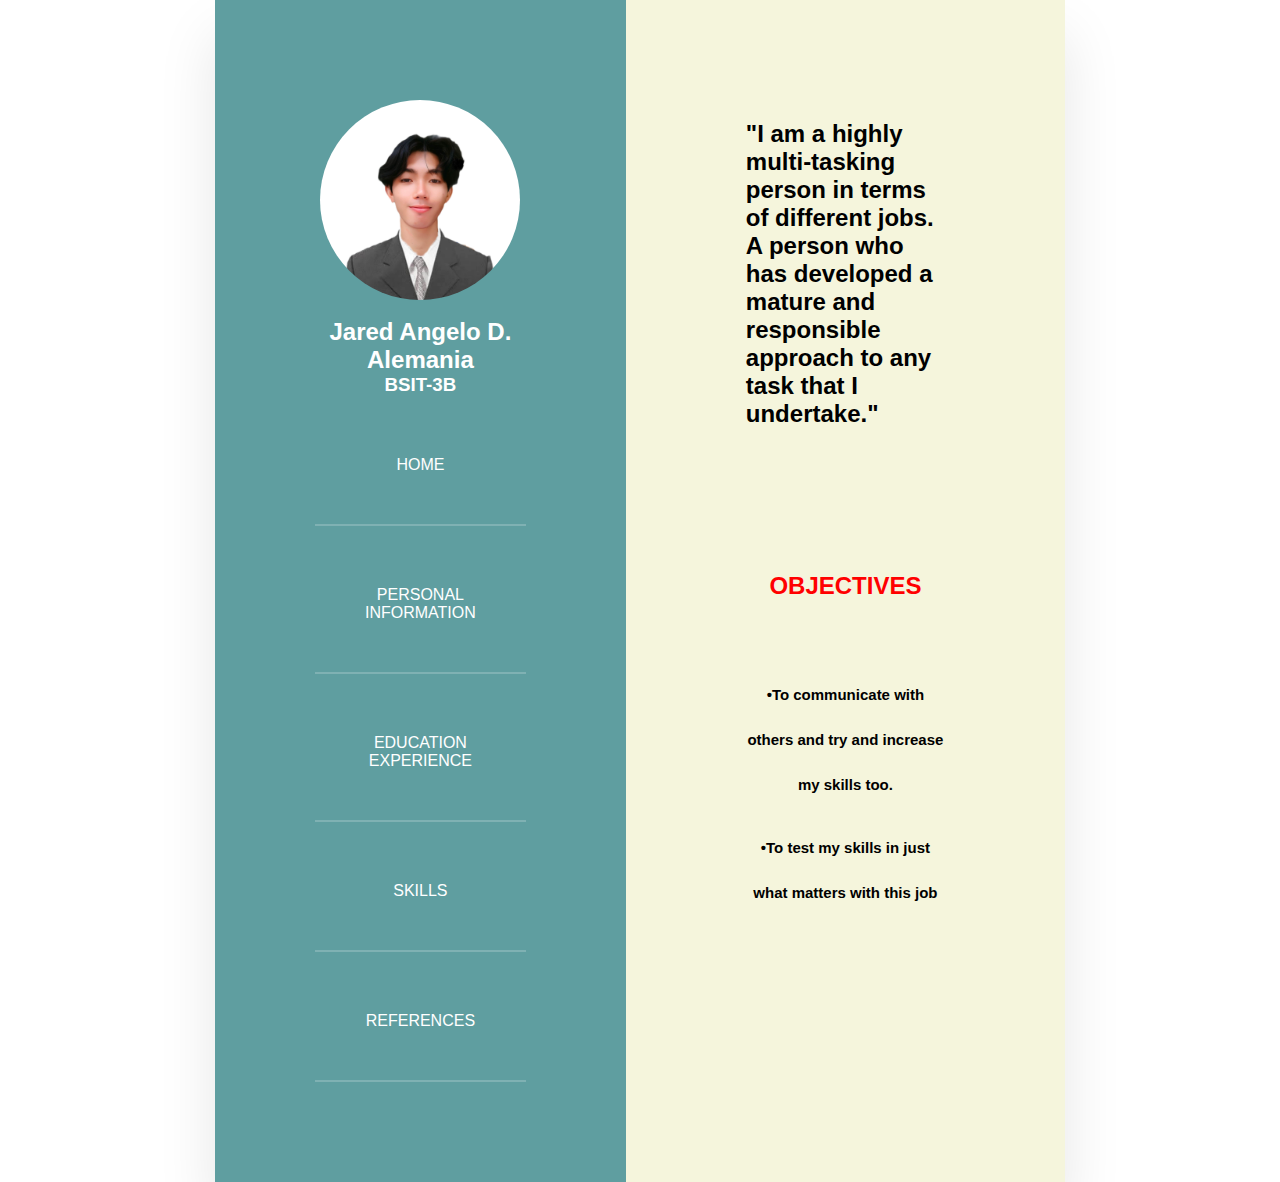
<file: index.html>
<!DOCTYPE html>
<html lang="en">

<head>
    <meta charset="UTF-8">
    <meta http-equiv="X-UA-Compatible" content="IE=edge">
    <meta name="viewport" content="width=device-width, initial-scale=1.0">
    <title>Resume</title>
    <link rel="stylesheet" href="alemania.css">
</head>

<body>
    <div class="whole">
        <div class="left">
            <img src="2by2.jpg" alt="Jared Angelo D. Alemania" class="imgg" height="200"><br>
            <h2 style="text-align: center;" class="name">Jared Angelo D. Alemania</h2>
            <h3 style="text-align: center;" class="course">BSIT-3B</h3>
            <a href="index.html" class="btn"> HOME </a>
            <a href="personal_info.html" class="btn"> PERSONAL INFORMATION </a>
            <a href="education.html" class="btn"> EDUCATION EXPERIENCE </a>
            <a href="skills.html" class="btn"> SKILLS </a>
            <a href="references.html" class="btn"> REFERENCES</a>
        </div>
        <div class="right">
            <div class="wrapper">
                <h2>"I am a highly multi-tasking person in terms of different jobs. A person who has developed a mature and responsible approach to any task that I undertake."</h2> <br><br><br><br><br><br><br><br>
                <h2 style="color: red; text-align: center;">OBJECTIVES</h2>
                <br>
                <br>
                <br>
                <br>
                <p>•To communicate with others and try and increase my skills too.</p>
                <br>
                <p>•To test my skills in just what matters with this job</p>
                <br><br>


            </div>
        </div>
</body>

</html>
</file>
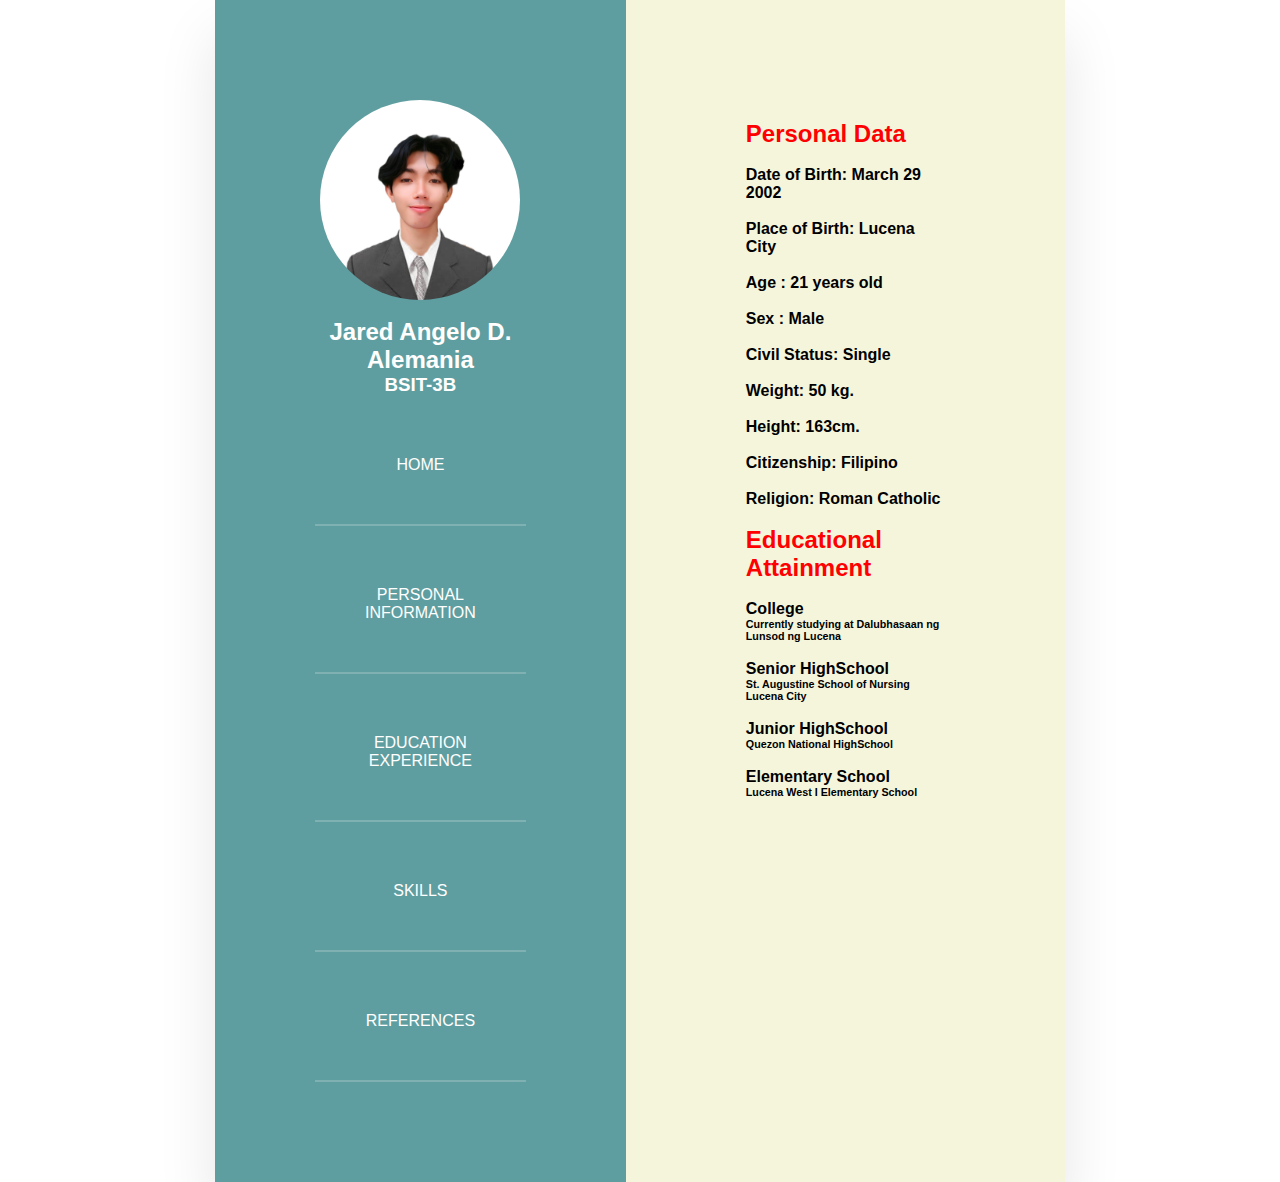
<file: education.html>
<!DOCTYPE html>
<html lang="en">

<head>
    <meta charset="UTF-8">
    <meta http-equiv="X-UA-Compatible" content="IE=edge">
    <meta name="viewport" content="width=device-width, initial-scale=1.0">
    <title>Resume</title>
    <link rel="stylesheet" href="alemania.css">
</head>

<body>
    <div class="whole">
        <div class="left">
            <img src="2by2.jpg" alt="Jared Angelo D. Alemania" class="imgg" height="200"><br>
            <h2 style="text-align: center;" class="name">Jared Angelo D. Alemania</h2>
            <h3 style="text-align: center;" class="course">BSIT-3B</h3>
            <a href="index.html" class="btn"> HOME </a>
            <a href="personal_info.html" class="btn"> PERSONAL INFORMATION </a>
            <a href="education.html" class="btn"> EDUCATION EXPERIENCE </a>
            <a href="skills.html" class="btn"> SKILLS </a>
            <a href="references.html" class="btn"> REFERENCES</a>
        </div>
        <div class="right">
            <div class="text">
                <h2 style="color: red;">Personal Data</h2><br>
                <h4>Date of Birth: March 29 2002</h4><br>
                <h4>Place of Birth: Lucena City</h4><br>
                <h4>Age : 21 years old</h4><br>
                <h4>Sex : Male</h4><br>
                <h4>Civil Status: Single</h5><br>
                    <h4>Weight: 50 kg.</h4><br>
                    <h4>Height: 163cm.</h4><br>
                    <h4>Citizenship: Filipino</h4><br>
                    <h4>Religion: Roman Catholic</h4><br>
            </div>
            <div class="text">
                <h2 style="color: red;">Educational Attainment</h2> <br>
                <h4>College</h4>
                <h6>Currently studying at Dalubhasaan ng Lunsod ng Lucena</h6><br>
                <h4>Senior HighSchool</h4>
                <h6>St. Augustine School of Nursing Lucena City</h6><br>
                <h4>Junior HighSchool</h4>
                <h6>Quezon National HighSchool</h6><br>
                <h4>Elementary School</h4>
                <h6>Lucena West I Elementary School</h6><br>
            </div>
        </div>
</body>

</html>
</file>
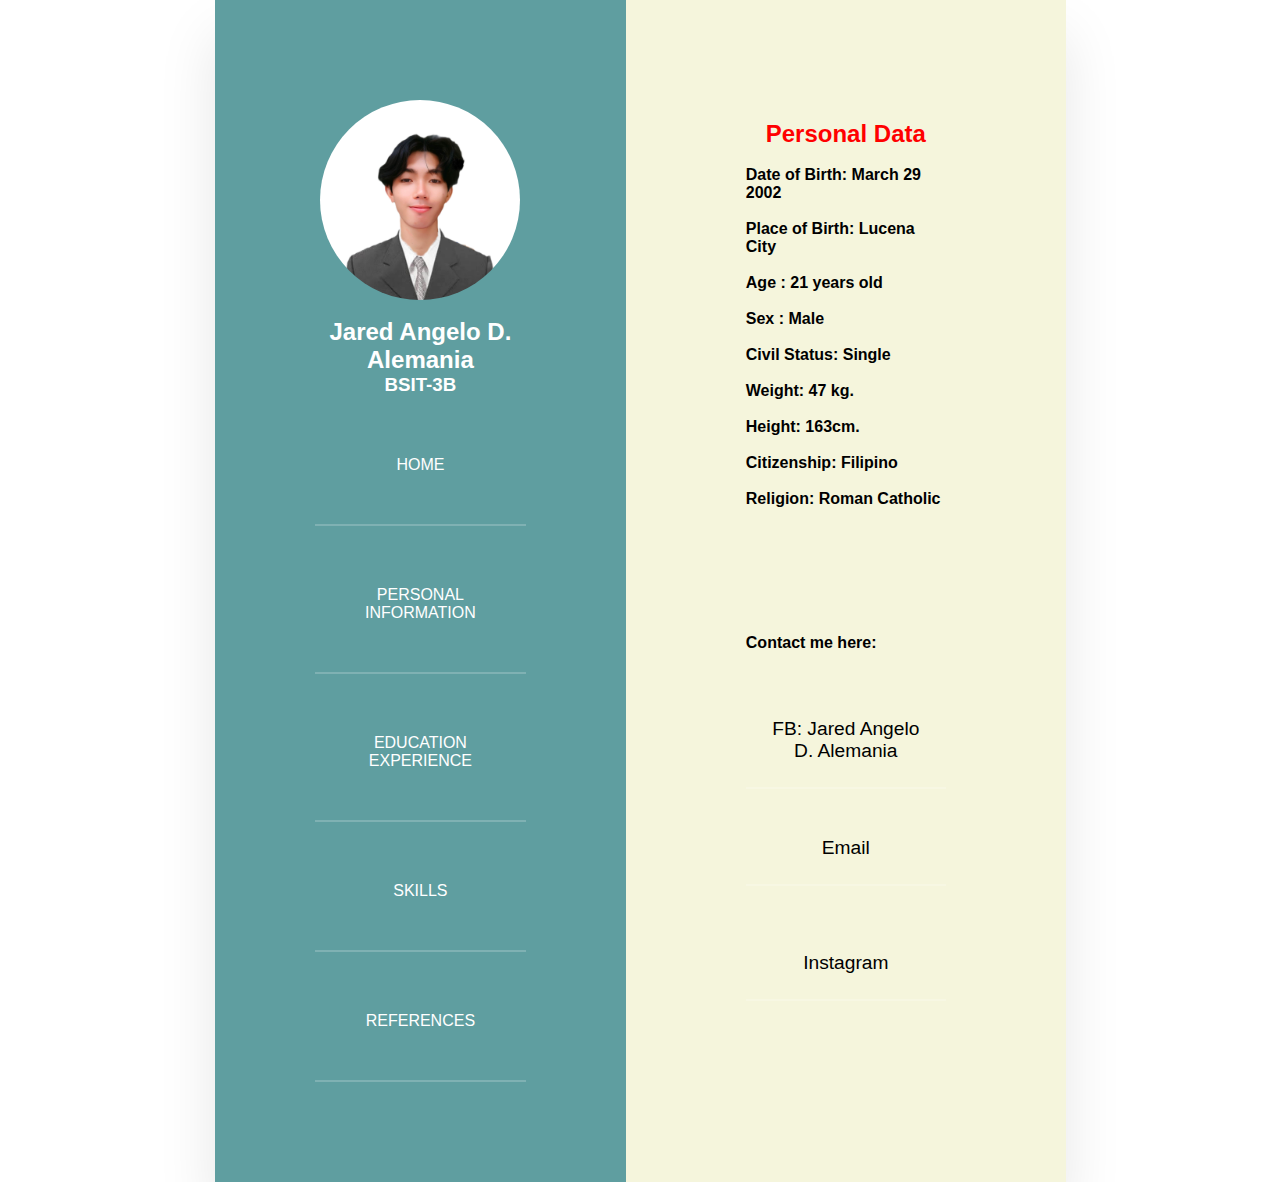
<file: personal_info.html>
<!DOCTYPE html>
<html lang="en">

<head>
    <meta charset="UTF-8">
    <meta http-equiv="X-UA-Compatible" content="IE=edge">
    <meta name="viewport" content="width=device-width, initial-scale=1.0">
    <title>Resume</title>
    <link rel="stylesheet" href="alemania.css">
</head>

<body>
    <div class="whole">
        <div class="left">
            <img src="2by2.jpg" alt="Jared Angelo D. Alemania" class="imgg" height="200"><br>
            <h2 style="text-align: center;" class="name">Jared Angelo D. Alemania</h2>
            <h3 style="text-align: center;" class="course">BSIT-3B</h3>
            <a href="index.html" class="btn"> HOME </a>
            <a href="personal_info.html" class="btn"> PERSONAL INFORMATION </a>
            <a href="education.html" class="btn"> EDUCATION EXPERIENCE </a>
            <a href="skills.html" class="btn"> SKILLS </a>
            <a href="references.html" class="btn"> REFERENCES</a>
        </div>
        <div class="right">
            <div class="text">
                <h2 style="color: red; text-align: center;">Personal Data</h2><br>
                <h4>Date of Birth: March 29 2002</h4><br>
                <h4>Place of Birth: Lucena City</h4><br>
                <h4>Age : 21 years old</h4><br>
                <h4>Sex : Male</h4><br>
                <h4>Civil Status: Single</h5><br>
                    <h4>Weight: 47 kg.</h4><br>
                    <h4>Height: 163cm.</h4><br>
                    <h4>Citizenship: Filipino</h4><br>
                    <h4>Religion: Roman Catholic</h4><br>
                    <br>
                    <br>
                    <br>
                    <br>
                    <br>
                    <br>
                    <h4>Contact me here:</h4>
                    <br>
                    <br>
                    <a href="https://www.facebook.com/profile.php?id=100008996941181" class="bton" target="_blank" style="font-size: larger;"> FB: Jared Angelo D. Alemania </a>
                    <br>
                    <br>
                    <a href="https://mail.google.com/mail/u/0/#inbox" class="bton" target="_blank" style="font-size: larger;">Email</a>
                    <br>
                    <br>
                    <br>
                    <a href="https://www.instagram.com/jaredangeloalemania/" class="bton" target="_blank" style="font-size: larger;">Instagram</a>
            </div>
        </div>
</body>

</html>
</file>
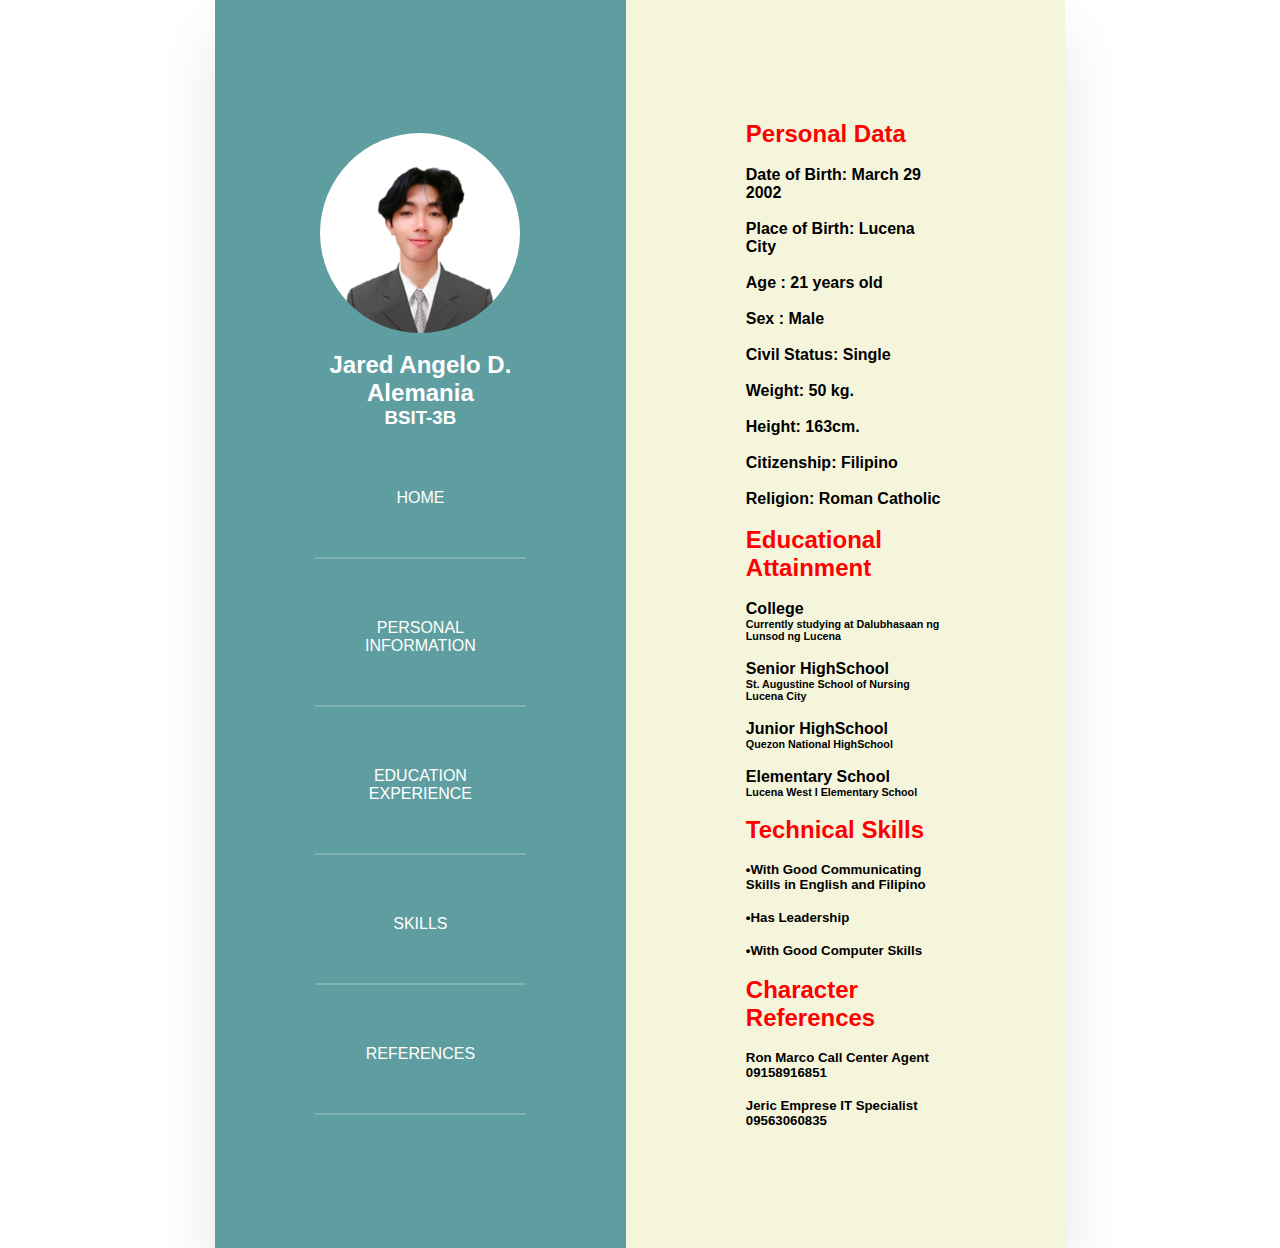
<file: references.html>
<!DOCTYPE html>
<html lang="en">

<head>
    <meta charset="UTF-8">
    <meta http-equiv="X-UA-Compatible" content="IE=edge">
    <meta name="viewport" content="width=device-width, initial-scale=1.0">
    <title>Resume</title>
    <link rel="stylesheet" href="alemania.css">
</head>

<body>
    <div class="whole">
        <div class="left">
            <img src="2by2.jpg" alt="Jared Angelo D. Alemania" class="imgg" height="200"><br>
            <h2 style="text-align: center;" class="name">Jared Angelo D. Alemania</h2>
            <h3 style="text-align: center;" class="course">BSIT-3B</h3>
            <a href="index.html" class="btn"> HOME </a>
            <a href="personal_info.html" class="btn"> PERSONAL INFORMATION </a>
            <a href="education.html" class="btn"> EDUCATION EXPERIENCE </a>
            <a href="skills.html" class="btn"> SKILLS </a>
            <a href="references.html" class="btn"> REFERENCES</a>
        </div>
        <div class="right">
            <div class="text">
                <h2 style="color: red;">Personal Data</h2><br>
                <h4>Date of Birth: March 29 2002</h4><br>
                <h4>Place of Birth: Lucena City</h4><br>
                <h4>Age : 21 years old</h4><br>
                <h4>Sex : Male</h4><br>
                <h4>Civil Status: Single</h5><br>
                    <h4>Weight: 50 kg.</h4><br>
                    <h4>Height: 163cm.</h4><br>
                    <h4>Citizenship: Filipino</h4><br>
                    <h4>Religion: Roman Catholic</h4><br>
            </div>
            <div class="text">
                <h2 style="color: red;">Educational Attainment</h2> <br>
                <h4>College</h4>
                <h6>Currently studying at Dalubhasaan ng Lunsod ng Lucena</h6><br>
                <h4>Senior HighSchool</h4>
                <h6>St. Augustine School of Nursing Lucena City</h6><br>
                <h4>Junior HighSchool</h4>
                <h6>Quezon National HighSchool</h6><br>
                <h4>Elementary School</h4>
                <h6>Lucena West I Elementary School</h6><br>
            </div>
            <div>
                <h2 style="color: red;">Technical Skills</h2><br>
                <h5>•With Good Communicating Skills in English and Filipino</h5><br>
                <h5>•Has Leadership</h5><br>
                <h5>•With Good Computer Skills</h5><br>
            </div>
            <div>
                <h2 style="color: red;">Character References</h2><br>
                <h5>Ron Marco Call Center Agent 09158916851
                </h5><br>
                <h5>Jeric Emprese IT Specialist 09563060835
                </h5>
            </div>
        </div>
</body>

</html>
</file>
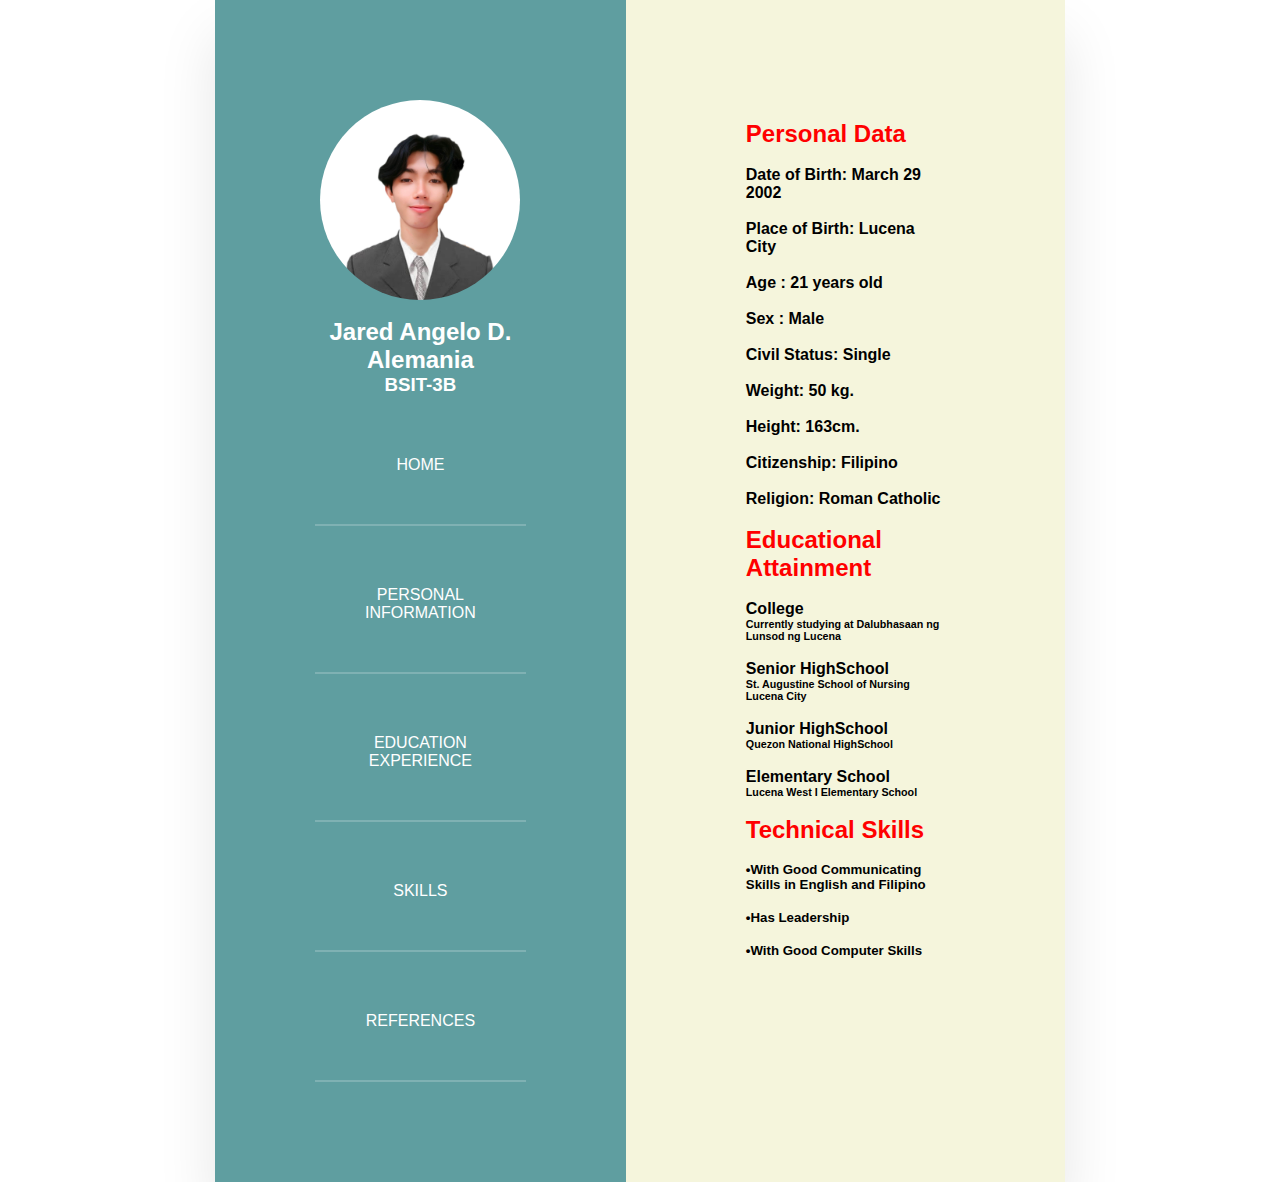
<file: skills.html>
<!DOCTYPE html>
<html lang="en">

<head>
    <meta charset="UTF-8">
    <meta http-equiv="X-UA-Compatible" content="IE=edge">
    <meta name="viewport" content="width=device-width, initial-scale=1.0">
    <title>Resume</title>
    <link rel="stylesheet" href="alemania.css">
</head>

<body>
    <div class="whole">
        <div class="left">
            <img src="2by2.jpg" alt="Jared Angelo D. Alemania" class="imgg" height="200"><br>
            <h2 style="text-align: center;" class="name">Jared Angelo D. Alemania</h2>
            <h3 style="text-align: center;" class="course">BSIT-3B</h3>
            <a href="index.html" class="btn"> HOME </a>
            <a href="personal_info.html" class="btn"> PERSONAL INFORMATION </a>
            <a href="education.html" class="btn"> EDUCATION EXPERIENCE </a>
            <a href="skills.html" class="btn"> SKILLS </a>
            <a href="references.html" class="btn"> REFERENCES</a>
        </div>
        <div class="right">
            <div class="text">
                <h2 style="color: red;">Personal Data</h2><br>
                <h4>Date of Birth: March 29 2002</h4><br>
                <h4>Place of Birth: Lucena City</h4><br>
                <h4>Age : 21 years old</h4><br>
                <h4>Sex : Male</h4><br>
                <h4>Civil Status: Single</h5><br>
                    <h4>Weight: 50 kg.</h4><br>
                    <h4>Height: 163cm.</h4><br>
                    <h4>Citizenship: Filipino</h4><br>
                    <h4>Religion: Roman Catholic</h4><br>
            </div>
            <div class="text">
                <h2 style="color: red;">Educational Attainment</h2> <br>
                <h4>College</h4>
                <h6>Currently studying at Dalubhasaan ng Lunsod ng Lucena</h6><br>
                <h4>Senior HighSchool</h4>
                <h6>St. Augustine School of Nursing Lucena City</h6><br>
                <h4>Junior HighSchool</h4>
                <h6>Quezon National HighSchool</h6><br>
                <h4>Elementary School</h4>
                <h6>Lucena West I Elementary School</h6><br>
            </div>
            <div>
                <h2 style="color: red;">Technical Skills</h2><br>
                <h5>•With Good Communicating Skills in English and Filipino</h5><br>
                <h5>•Has Leadership</h5><br>
                <h5>•With Good Computer Skills</h5><br>
            </div>
        </div>
</body>

</html>
</file>
<file: alemania.css>
*
{
    margin: auto;
    padding: 0;
    box-sizing: border-box;
    font-family: 'Poppin', sans-serif;
}

.whole 
{
    position: relative;
    width: 100%;
    max-width: 850px;
    max-height: 1250px;
    background: cadetblue;
    display: grid;
    grid-template-columns: 1fr 2fr;
    box-shadow: 0 35px 55px rgba(0, 0, 0, 0.1);

}

.whole .left{
    position: relative;
    background-color: cadetblue;
    padding: 100px;
}

.whole .right{
    position: relative;
    background-color: beige;
    height: 100%;
    padding: 120px;
}
.imgg {
    display: block;
    margin-left: auto;
    margin-right: auto;
    border-radius: 50%;
}
.name{
    color: white;
}

.course{
    color: white;

}
a.btn:link, a.btn:visited {
    margin-top: 10px;
    width:100%;
    color: white;
    padding: 50px;
    text-align: center;
    text-decoration: none;
    display: inline-block;
    border-bottom: 2px solid rgba(255,255,255,0.2);
  }

a.btn:hover {
    background-color: #003760;
    color:rgb(255, 255, 255);
}

a.btn:active{
    color:aqua;
}
h1{
    font-weight: lighter;
    font-size: 50px;
    color: black;
    text-align: center;
    padding-top: 1%;
    margin-bottom: 0;
}
p{
    color: black;
    text-align: center;
    font-family: Arial, Helvetica, sans-serif;
    font-weight: bolder;
    font-size: 15px;
    margin: 0;
    line-height: 300%;

}

a.bton:link, a.bton:visited {
    margin-top: 5px;
    width: 200px;
    color: black;
    padding: 25px;
    text-align: center;
    text-decoration: none;
    display: inline-block;
    border-bottom: 2px solid rgba(255,255,255,0.2);
  }

a.bton:hover {
    background-color: skyblue;
    color:rgb(255, 255, 255);
}
</file>
